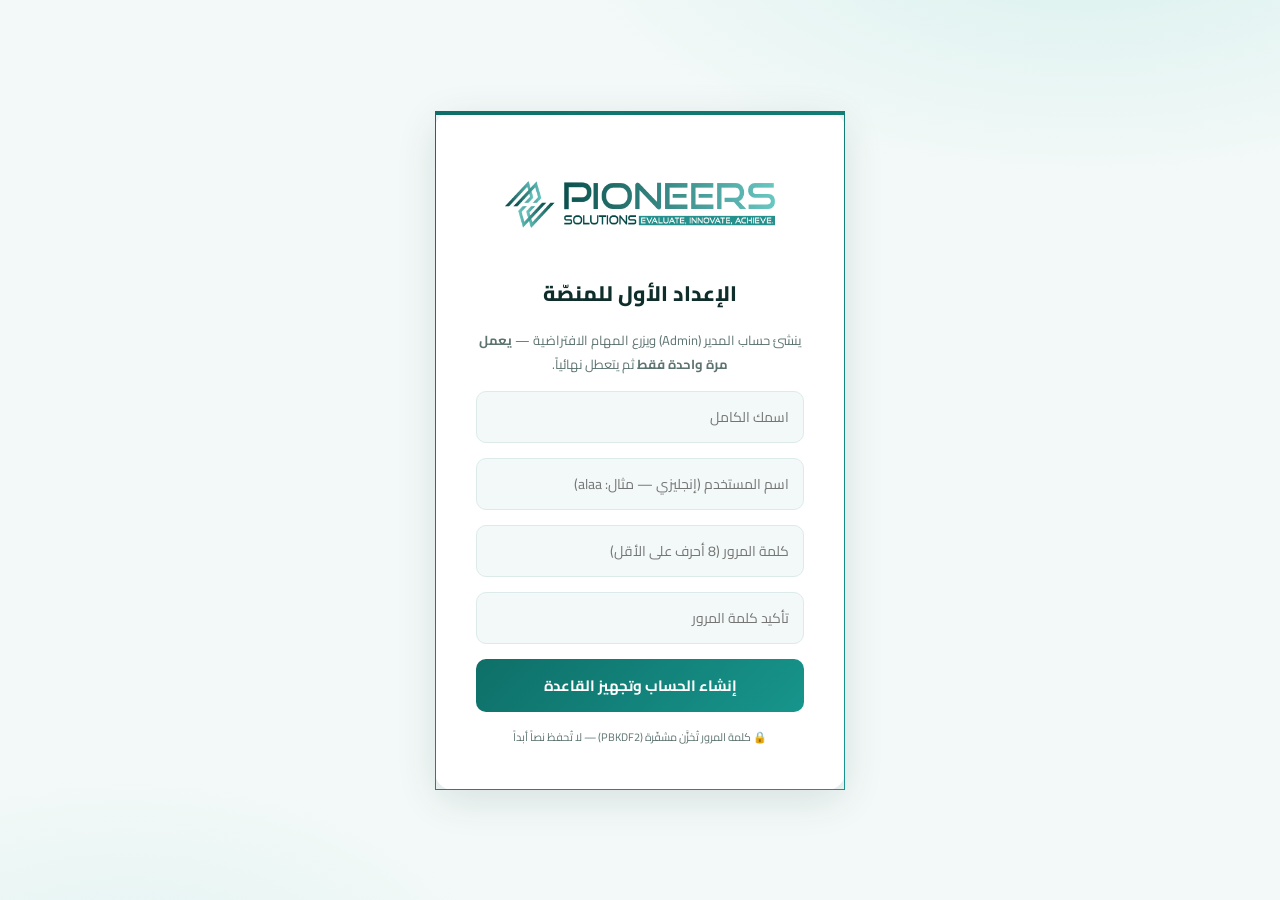
<file: setup.html>
<!DOCTYPE html>
<html lang="ar" dir="rtl">
<head>
  <meta charset="UTF-8">
  <meta name="viewport" content="width=device-width, initial-scale=1.0">
  <title>الإعداد الأول — منصّة العمل الذكية</title>
  <link rel="icon" href="data:,">
  <link rel="preconnect" href="https://fonts.googleapis.com">
  <link rel="preconnect" href="https://fonts.gstatic.com" crossorigin>
  <link href="https://fonts.googleapis.com/css2?family=Cairo:wght@400;600;700;800&display=swap" rel="stylesheet">
  <link rel="stylesheet" href="css/base.css">
  <link rel="stylesheet" href="css/layout.css">
</head>
<body>

<div id="loginScreen">
  <div class="login-card">
    <div class="logo login-logo">
      <span class="logo-fallback">⚙</span>
      <img src="logo.png" alt="Logo" onload="this.parentElement.classList.add('has-img')">
    </div>
    <h1>الإعداد الأول للمنصّة</h1>
    <p>ينشئ حساب المدير (Admin) ويزرع المهام الافتراضية — <b>يعمل مرة واحدة فقط</b> ثم يتعطل نهائياً.</p>

    <input type="text" id="sName" placeholder="اسمك الكامل">
    <input type="text" id="sUser" placeholder="اسم المستخدم (إنجليزي — مثال: alaa)" autocomplete="off">
    <input type="password" id="sPass" placeholder="كلمة المرور (8 أحرف على الأقل)">
    <input type="password" id="sPass2" placeholder="تأكيد كلمة المرور">

    <button class="btn-primary" id="setupBtn">إنشاء الحساب وتجهيز القاعدة</button>
    <div class="demo-note" id="setupMsg">🔒 كلمة المرور تُخزَّن مشفّرة (PBKDF2) — لا تُحفظ نصاً أبداً</div>
  </div>
</div>

<script>
(function () {
  var btn = document.getElementById('setupBtn');
  var msg = document.getElementById('setupMsg');

  function say(text, isError) {
    msg.textContent = text;
    msg.style.color = isError ? 'var(--danger)' : 'var(--text-2)';
  }

  var ERRORS = {
    already_setup: 'المنصّة مُعدَّة مسبقاً — هذه الصفحة تعمل مرة واحدة فقط. اذهب لصفحة الدخول.',
    name_short: 'الاسم قصير جداً.',
    bad_username: 'اسم المستخدم: 3–30 حرفاً إنجليزياً/أرقام/نقطة/شرطة فقط.',
    password_short: 'كلمة المرور 8 أحرف على الأقل.',
    no_db: 'قاعدة البيانات غير مربوطة بعد — راجع خطوات الربط في Cloudflare.',
    db_not_ready: 'الجداول غير منشأة — الصق schema.sql في Console القاعدة أولاً.'
  };

  btn.addEventListener('click', function () {
    var name = document.getElementById('sName').value.trim();
    var user = document.getElementById('sUser').value.trim();
    var p1 = document.getElementById('sPass').value;
    var p2 = document.getElementById('sPass2').value;

    if (p1 !== p2) { say('كلمتا المرور غير متطابقتين.', true); return; }

    btn.disabled = true;
    say('جارٍ الإنشاء...');

    fetch('/api/setup', {
      method: 'POST',
      headers: { 'Content-Type': 'application/json' },
      body: JSON.stringify({ name: name, username: user, password: p1 })
    })
    .then(function (r) { return r.json().then(function (d) { return { s: r.status, d: d }; }); })
    .then(function (res) {
      if (res.d && res.d.ok) {
        say('✔ تم! أُنشئ حسابك وزُرعت ' + res.d.seeded + ' مهمة. جارٍ تحويلك لصفحة الدخول...');
        setTimeout(function () { window.location.href = 'index.html'; }, 1800);
      } else {
        say(ERRORS[res.d.error] || ('خطأ: ' + res.d.error), true);
        btn.disabled = false;
      }
    })
    .catch(function () {
      say('تعذر الوصول للخادم — تأكد أن الملفات منشورة على Cloudflare (لا يعمل محلياً بدون خادم).', true);
      btn.disabled = false;
    });
  });
})();
</script>
</body>
</html>
</file>
<file: css/base.css>
/* ============================================================
   base.css — Design tokens (CSS Variables) · Reset · Themes · Logo
   Prototype T1 — منصّة العمل الذكية

   🎨 الباليت مستخرج من ألوان شعار Pioneers (درجات التيل):
   لتعديل أي درجة عدّل قيم --brand-* هنا فقط — كل الواجهة تتبعها.
   ============================================================ */

:root{
  /* درجات الشعار — من الأغمق للأفتح */
  --brand-900:#093734;
  --brand-700:#0e6f68;   /* اللون الأساسي (لون كلمة PIONEERS) */
  --brand-500:#17958c;   /* التيل المتوسط */
  --brand-300:#5cc9be;   /* الأكوا الفاتح (تدرج الأيقونة) */
  --brand-100:#d7f0ed;   /* أفتح درجة — خلفيات وشارات */

  --bg:#f3f9f8;
  --surface:#ffffff;
  --border:#dcebe9;
  --text:#0f2e2b;
  --text-2:#5c7370;
  --accent:var(--brand-700);
  --accent-soft:#e2f3f1;

  /* ألوان الحالات الوظيفية (نجاح/تحذير/خطأ) — تبقى مميزة للسلامة */
  --ok:#178c54;
  --warn:#d97706;
  --danger:#dc2626;

  --grad-brand:linear-gradient(135deg, var(--brand-700), var(--brand-500));
  --radius:14px;
  --shadow:0 1px 3px rgba(9,55,52,.08);
}

/* Dark theme — toggled via data-theme="dark" on <body> */
[data-theme="dark"]{
  --brand-100:#123430;

  --bg:#0c1917;
  --surface:#12231f;
  --border:#21403b;
  --text:#e6f2f0;
  --text-2:#8fa9a5;
  --accent:#3fc0b3;
  --accent-soft:#123430;

  --grad-brand:linear-gradient(135deg, #14857c, #3fc0b3);
  --shadow:0 1px 3px rgba(0,0,0,.45);
}

*{
  box-sizing:border-box;
  margin:0;
  padding:0;
  font-family:'Cairo',"Segoe UI",Tahoma,Arial,sans-serif;
}

body{
  background:var(--bg);
  color:var(--text);
  height:100vh;
  overflow:hidden;
  transition:background .25s, color .25s;
}

button{ font-family:inherit; cursor:pointer; }

.btn-primary{
  background:var(--grad-brand);
  color:#fff;
  border:none;
  border-radius:10px;
  padding:12px;
  font-size:15px;
  font-weight:700;
  transition:filter .15s, transform .1s;
}
.btn-primary:hover:not(:disabled){ filter:brightness(1.09); }
.btn-primary:active:not(:disabled){ transform:scale(.985); }
.btn-primary:disabled{ opacity:.45; cursor:not-allowed; }

/* ============ Burger + Scrim (قائمة الجوال) ============ */
.burger{
  display:none;
  align-items:center; justify-content:center;
  width:40px; height:40px;
  border:1px solid var(--border);
  border-radius:10px;
  background:var(--surface);
  color:var(--text);
  font-size:19px;
  flex-shrink:0;
}
.scrim{
  position:fixed; inset:0;
  background:rgba(9,55,52,.5);
  opacity:0; pointer-events:none;
  transition:opacity .2s;
  z-index:40;
}
.scrim.show{ opacity:1; pointer-events:auto; }
@media (max-width:860px){
  .burger{ display:inline-flex; }
}

/* ============ Logo ============
   يعرض logo.png من جذر المشروع تلقائياً؛
   وإن لم يوجد الملف يبقى الرمز الاحتياطي ⚙
   الشعار العريض (Wordmark) يُعرض كبيراً بلا صندوق حوله */
.logo{
  width:52px; height:52px;
  border-radius:14px;
  background:var(--grad-brand);
  color:#fff;
  display:flex; align-items:center; justify-content:center;
  font-size:26px; font-weight:700;
  margin:0 auto;
  overflow:hidden;
  flex-shrink:0;
}
.logo img{
  display:none;
  width:100%; height:100%;
  object-fit:contain;
}
.logo.has-img .logo-fallback{ display:none; }
.logo.has-img img{ display:block; }

/* عند تحميل الشعار: يتحرر من المربع ويُعرض بحجمه العريض */
.logo.has-img{
  width:auto;
  background:transparent;
  border:none;
  border-radius:10px;
}

/* شعار شاشة الدخول — كبير وبارز بعرض البطاقة */
.login-card .login-logo.has-img{
  width:100%;
  max-width:270px;
  height:96px;
  margin:0 auto 6px;
}

/* شعار الشريط الجانبي (واجهة الموظف + لوحة الأدمن) — عريض وواضح */
.side-head .logo.has-img,
.admin-side .side-head .logo.has-img{
  width:auto;
  max-width:185px;
  height:50px;
  margin:0 auto;
}

/* عند تحميل الشعار العريض: يُخفى النص المجاور (الشعار يغني عنه) ويتوسط الشعار */
.side-head:has(.logo.has-img){ justify-content:center; }
.side-head:has(.logo.has-img) > div:not(.logo){ display:none; }

/* في الوضع الداكن: خلفية بيضاء خفيفة خلف الشعار حتى يبقى مقروءاً */
[data-theme="dark"] .logo.has-img{
  background:#fff;
  padding:4px 8px;
}
</file>
<file: css/layout.css>
/* ============================================================
   layout.css — App shell: Login screen · Sidebar · Topbar · Views
   + تجاوب الجوال (Responsive) وقائمة البرجر
   Prototype T1 — منصّة العمل الذكية
   ============================================================ */

/* ===== Login screen ===== */
#loginScreen{
  height:100vh;
  display:flex; align-items:center; justify-content:center;
  flex-direction:column; gap:24px;
  padding:16px;
  background:
    radial-gradient(900px 450px at 85% -10%, var(--brand-100), transparent 60%),
    radial-gradient(700px 400px at 10% 110%, var(--accent-soft), transparent 55%),
    var(--bg);
}
.login-card{
  background:var(--surface);
  border:1px solid var(--border);
  border-radius:18px;
  box-shadow:0 10px 40px rgba(9,55,52,.12);
  border-top:4px solid;
  border-image:var(--grad-brand) 1;
  padding:42px 40px;
  width:min(410px,94vw);
  display:flex; flex-direction:column; gap:15px;
}
.login-card .login-logo{
  width:76px; height:76px;
  font-size:36px; border-radius:18px;
  margin-bottom:4px;
}
.login-card h1{ font-size:21px; text-align:center; font-weight:800; }
.login-card p{ font-size:13px; color:var(--text-2); text-align:center; }
.login-card input,
.role-select{
  padding:12px 14px;
  border:1px solid var(--border);
  border-radius:10px;
  background:var(--bg);
  color:var(--text);
  font-size:14px;
}
.login-card input:focus,
.role-select:focus{
  outline:none;
  border-color:var(--accent);
  box-shadow:0 0 0 3px var(--accent-soft);
}
.role-lbl{
  font-size:12px; font-weight:700; color:var(--text-2);
  margin-bottom:-8px;
}
.demo-note{ font-size:11px; color:var(--text-2); text-align:center; }

/* ===== App shell ===== */
#app{ display:none; height:100vh; }
#app.active{ display:flex; }

/* ===== Sidebar ===== */
aside{
  width:265px; flex-shrink:0;
  background:var(--surface);
  border-inline-end:1px solid var(--border);
  display:flex; flex-direction:column;
}
.side-head{
  padding:16px;
  display:flex; align-items:center; gap:10px;
  border-bottom:1px solid var(--border);
}
.side-head .logo{ width:34px; height:34px; font-size:17px; margin:0; }
.side-head strong{ font-size:14px; }
.side-head small{ display:block; font-size:11px; color:var(--text-2); }

.new-task-btn{
  margin:14px 16px 6px;
  background:var(--grad-brand); color:#fff;
  border:none; border-radius:10px;
  padding:11px; font-size:14px; font-weight:700;
  transition:filter .15s;
}
.new-task-btn:hover{ filter:brightness(1.09); }
.side-label{
  padding:14px 18px 6px;
  font-size:11px; color:var(--text-2);
  letter-spacing:.4px;
}
.chat-history{ flex:1; overflow-y:auto; padding:0 10px; }
.chat-item{
  padding:10px 12px; border-radius:9px;
  font-size:13px; color:var(--text);
  cursor:pointer;
  display:flex; gap:8px; align-items:center;
}
.chat-item:hover{ background:var(--accent-soft); }
.chat-item span{ white-space:nowrap; overflow:hidden; text-overflow:ellipsis; }

.side-foot{
  border-top:1px solid var(--border);
  padding:12px 16px;
  display:flex; align-items:center; gap:10px;
}
.avatar{
  width:34px; height:34px; border-radius:50%;
  background:var(--grad-brand); color:#fff;
  display:flex; align-items:center; justify-content:center;
  font-weight:700; font-size:14px;
}
.side-foot small{ color:var(--text-2); font-size:11px; }
.side-foot div b{ font-size:13px; }

/* ===== Main area ===== */
main{ flex:1; display:flex; flex-direction:column; min-width:0; }

.topbar{
  height:56px;
  border-bottom:1px solid var(--border);
  background:var(--surface);
  display:flex; align-items:center; justify-content:space-between;
  gap:10px;
  padding:0 20px;
}
.topbar h2{ font-size:15px; font-weight:700; flex:1; }
.top-actions{ display:flex; gap:8px; }
.chip-btn{
  border:1px solid var(--border);
  background:var(--surface); color:var(--text);
  border-radius:20px; padding:6px 14px; font-size:13px;
}
.chip-btn:hover{ background:var(--accent-soft); border-color:var(--brand-300); }

/* ===== View switching ===== */
#libraryView{ flex:1; overflow-y:auto; padding:36px 40px; }
#libraryView.hidden{ display:none; }
#chatView{ flex:1; display:none; flex-direction:column; min-height:0; }
#chatView.active{ display:flex; }

/* ============================================================
   📱 الجوال — الشريط الجانبي يصبح قائمة برجر منزلقة
   ============================================================ */
@media (max-width:860px){
  aside{
    position:fixed; top:0; bottom:0;
    width:280px; max-width:84vw;
    z-index:50;
    transition:transform .25s ease;
    box-shadow:0 0 30px rgba(9,55,52,.25);
  }
  [dir="rtl"] aside{ right:0; transform:translateX(102%); }
  [dir="ltr"] aside{ left:0;  transform:translateX(-102%); }
  aside.open{ transform:translateX(0) !important; }

  .topbar{ padding:0 12px; }
  .topbar h2{ font-size:14px; }
  .chip-btn{ padding:6px 10px; font-size:12px; }

  #libraryView{ padding:20px 16px; }
  .msg-row{ padding:0 14px !important; }
  .composer{ padding:12px 12px 14px !important; }
  .login-card{ padding:32px 22px; }
}
</file>
